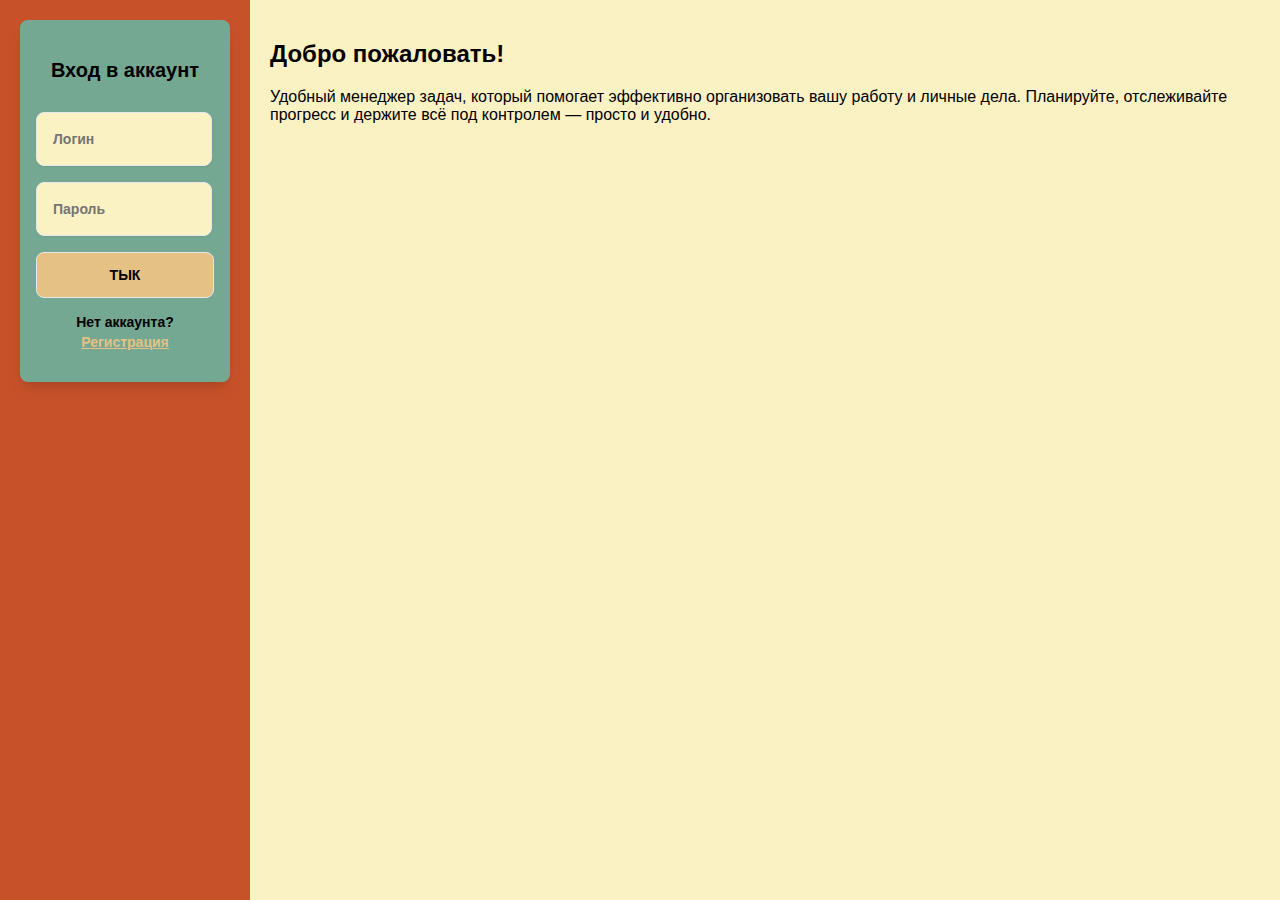
<file: frontend/index.html>
<!DOCTYPE html>
<html lang="ru">
<head>
  <meta charset="UTF-8">
  <meta name="viewport" content="width=device-width, initial-scale=1">
  <title>ByDo - Task Manager</title>
  <link rel="stylesheet" href="styles.css">
</head>
<body>
  <div class="wrapper">
    <!-- Левая колонка -->
    <div class="sidebar">
      <div id="auth-container">
        <form class="form" onsubmit="event.preventDefault(); login();">
          <p class="form-title">Вход в аккаунт</p>
           <div class="input-container">
             <input id="login" type="email" placeholder="Логин">
             <span>
             </span>
         </div>
         <div class="input-container">
             <input id="password" type="password" placeholder="Пароль">
           </div>
            <button type="submit" onclick="getlogin()" class="submit">
           Тык
         </button>
   
         <p class="signup-link">
           Нет аккаунта?
           <a href="#" onclick="showRegisterForm()">Регистрация</a>
         </p>
        </form>
      </div>

      <div id="register-container" style="display: none;">
          <form class="form">
            <p class="form-title">Регистрация</p>
            <div class="input-container">
              <input id="new-login" type="email" placeholder="Логин">
              <span>
              </span>
          </div>
          <div class="input-container">
              <input id="new-password" type="password" placeholder="Пароль">
            </div>
              <button type="submit" onclick="register()" class="submit">
            Тык
          </button>
    
          <p class="signup-link">
            Есть аккаунт?
            <a href="#" onclick="showLoginForm()">Вход</a>
          </p>
          </form>
        <!-- <p>Уже есть аккаунт? <a href="#" onclick="showLoginForm()">Войти</a></p> -->
      </div>

      <div id="task-container" style="display: none;">
        <h3>Меню</h3>
        <button onclick="addTask()">Добавить задачу</button>
        <button onclick="logout()">Выйти</button>
      </div>
    </div>

    <!-- Правая часть -->
    <div class="main-content">
      <div id="service-description">
        <h2>Добро пожаловать!</h2>
        <p>Удобный менеджер задач, который помогает эффективно организовать вашу работу и личные дела. Планируйте, отслеживайте прогресс и держите всё под контролем — просто и удобно.</p>
      </div>

      <div id="calendar-container" style="display: none;">
        <h2>Календарь</h2>
        <div class="calendar-columns">
          <div class="day-column"><h4>Понедельник</h4><div class="task-slot" id="mon"></div></div>
          <div class="day-column"><h4>Вторник</h4><div class="task-slot" id="tue"></div></div>
          <div class="day-column"><h4>Среда</h4><div class="task-slot" id="wed"></div></div>
          <div class="day-column"><h4>Четверг</h4><div class="task-slot" id="thu"></div></div>
          <div class="day-column"><h4>Пятница</h4><div class="task-slot" id="fri"></div></div>
          <div class="day-column"><h4>Суббота</h4><div class="task-slot" id="sat"></div></div>
          <div class="day-column"><h4>Воскресенье</h4><div class="task-slot" id="sun"></div></div>
        </div>
      </div>
    </div>
  </div>

  <script src="script.js"></script>
</body>
</html>
</file>
<file: frontend/styles.css>
body {
  margin: 0;
  font-family: sans-serif;
  background-color: #fbf2c4;
}

.wrapper {
  display: flex;
  height: 100vh;
}

.sidebar {
  width: 250px;
  background-color: #c7522a;
  color: #e5c185;
  padding: 20px;
  box-sizing: border-box;
}

.auth-form, #task-container {
  display: flex;
  flex-direction: column;
  gap: 10px;
}

.auth-form input {
  padding: 5px;
  border-radius: 4px;
  border: none;
}

button {
  background-color: #FF6933;
  color: white;
  border: none;
  padding: 8px;
  border-radius: 4px;
  cursor: pointer;
}

button:hover {
  background-color: #E83100;
}

.main-content {
  flex: 1;
  padding: 20px;
  box-sizing: border-box;
  background-color: #fbf2c4;
}

.calendar-columns {
  display: flex;
  justify-content: space-between;
  gap: 10px;
}

.day-column {
  flex: 1;
  background-color: #74a892;
  border-radius: 8px;
  padding: 10px;
  min-height: 300px;
}

.day-column h4 {
  text-align: center;
  color: #2D4628;
}

.task-slot {
  margin-top: 10px;
  min-height: 200px;
  background-color: white;
  border: 1px dashed #ccc;
  border-radius: 6px;
  padding: 10px;
}

.task {
  background-color: #FFA570;
  margin: 5px 0;
  padding: 5px 8px;
  border-radius: 4px;
  font-size: 14px;
}

/* Настройки input для вход и регистрации */

.input {
  width: 100%;
  height: 30px;
  line-height: 30px;
  padding: 0 5rem;
  padding-left: 3rem;
  border: 2px solid transparent;
  border-radius: 10px;
  outline: none;
  background-color: #f8fafc;
  color: #0d0c22;
  transition: .5s ease;
}

.input::placeholder {
  color: #94a3b8;
}

.input:focus, input:hover {
  outline: none;
  border-color: rgba(129, 140, 248);
  background-color: #fff;
  box-shadow: 0 0 0 5px rgb(129 140 248 / 30%);
}

/* Настройка кнопки для входа */

.button1 {
  width: 100%;
  height: 3em;
  border-radius: 30em;
  font-size: 15px;
  font-family: inherit;
  color: #0d0c22;
  border: none;
  position: relative;
  overflow: hidden;
  z-index: 1;
 }
 
 .button1::before {
  content: '';
  width: 0;
  height: 3em;
  border-radius: 30em;
  position: absolute;
  top: 0;
  left: 0;
  background-image: linear-gradient(to right, #e5c185 100%);
  transition: .5s ease;
  display: block;
  z-index: -1;
 }
 
 .button1:hover::before {
  width: 100%;
 }

 /* Настройка формы входа и регистрации */

 .form {
  background-color: #74a892;
  display: block;
  padding: 1rem;
  font-weight: bold;
  max-width: 350px;
  border-radius: 0.5rem;
  box-shadow: 0 10px 15px -3px rgba(0, 0, 0, 0.1), 0 4px 6px -2px rgba(0, 0, 0, 0.05);
}

.form-title {
  font-size: 1.25rem;
  line-height: 1.75rem;
  font-weight: 600;
  text-align: center;
  color: #000;
}

.input-container {
  position: relative;
}

.input-container input, .form button {
  outline: none;
  border: 1px solid #e5e7eb;
  margin: 8px 0;
  font-weight: bold;
}

.input-container input {
  background-color: #fbf2c4;
  padding: 1rem;
  padding-right: 3rem;
  font-size: 0.875rem;
  line-height: 1.25rem;
  width: 110px;
  border-radius: 0.5rem;
  box-shadow: 0 1px 2px 0 rgba(0, 0, 0, 0.05);
}

.submit {
  display: block;
  padding-top: 0.75rem;
  padding-bottom: 0.75rem;
  padding-left: 1.25rem;
  padding-right: 1.25rem;
  background-color: #e5c185;
  color: black;
  font-size: 0.875rem;
  line-height: 1.25rem;
  font-weight: 500;
  width: 100%;
  border-radius: 0.5rem;
  text-transform: uppercase;
}

.signup-link {
  color: black;
  font-size: 0.875rem;
  line-height: 1.25rem;
  text-align: center;
}

.signup-link a {
  text-decoration: underline;
  color: #e5c185;
}
</file>
